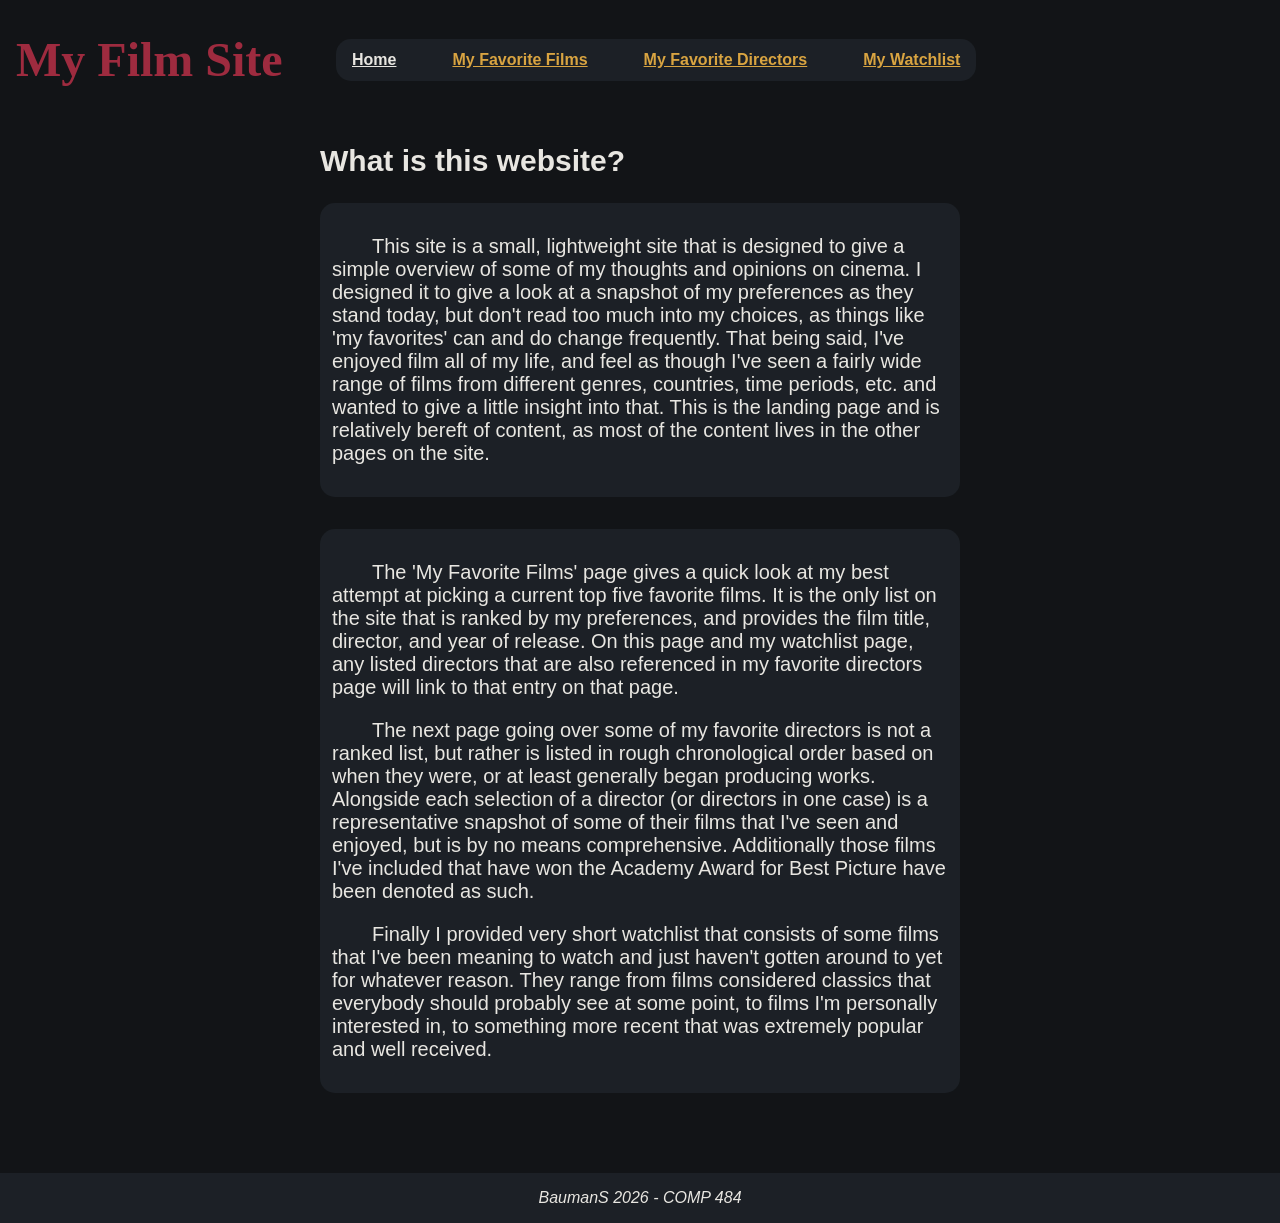
<file: index.html>
<!DOCTYPE html>
<html lang="en">
  <head>
    <meta charset="utf-8" />
    <title>My Film Site - Home</title>
    <link href="css/styles.css" rel="stylesheet" type="text/css" />
  </head>
  <body>
    <header role="banner">
		<h1>My Film Site</h1>
		<nav role="navigation">
			<ul>
				<li><a href="index.html" class="current" title="Home page">Home</a></li>
				<li><a href="films.html" title="Favorite Films">My Favorite Films</a></li>
				<li><a href="directors.html" title="Favorite Directors">My Favorite Directors</a></li>
				<li><a href="watchlist.html" title="Watchlist">My Watchlist</a></li>
			</ul>
		</nav>
		<div class="spacer"></div>
	</header>
    <main role="main" style="width: 50%">
      <article role="article" style="font-size: 1.25em">
        <header>
          <h2>What is this website?</h2>
        </header>
        <section>
          <p>
			This site is a small, lightweight site that is designed to give a simple overview of some of my thoughts and opinions on cinema. I designed it to give a look at a snapshot of my preferences as they stand today, but don't read too much into my choices, as things like 'my favorites' can and do change frequently. That being said, I've enjoyed film all of my life, and feel as though I've seen a fairly wide range of films from different genres, countries, time periods, etc. and wanted to give a little insight into that. This is the landing page and is relatively bereft of content, as most of the content lives in the other pages on the site.</p>
		</section>
		<section>
			<p>The 'My Favorite Films' page gives a quick look at my best attempt at picking a current top five favorite films. It is the only list on the site that is ranked by my preferences, and provides the film title, director, and year of release. On this page and my watchlist page, any listed directors that are also referenced in my favorite directors page will link to that entry on that page.</p>

			<p>The next page going over some of my favorite directors is not a ranked list, but rather is listed in rough chronological order based on when they were, or at least generally began producing works. Alongside each selection of a director (or directors in one case) is a representative snapshot of some of their films that I've seen and enjoyed, but is by no means comprehensive. Additionally those films I've included that have won the Academy Award for Best Picture have been denoted as such.</p>

			<p>Finally I provided very short watchlist that consists of some films that I've been meaning to watch and just haven't gotten around to yet for whatever reason. They range from films considered classics that everybody should probably see at some point, to films I'm personally interested in, to something more recent that was extremely popular and well received.</p>

        </section>

      </article>
    </main>
    <footer role="contentinfo">
		<p><i>BaumanS 2026 - COMP 484</i></p>
    </footer>
  </body>
</html>
</file>
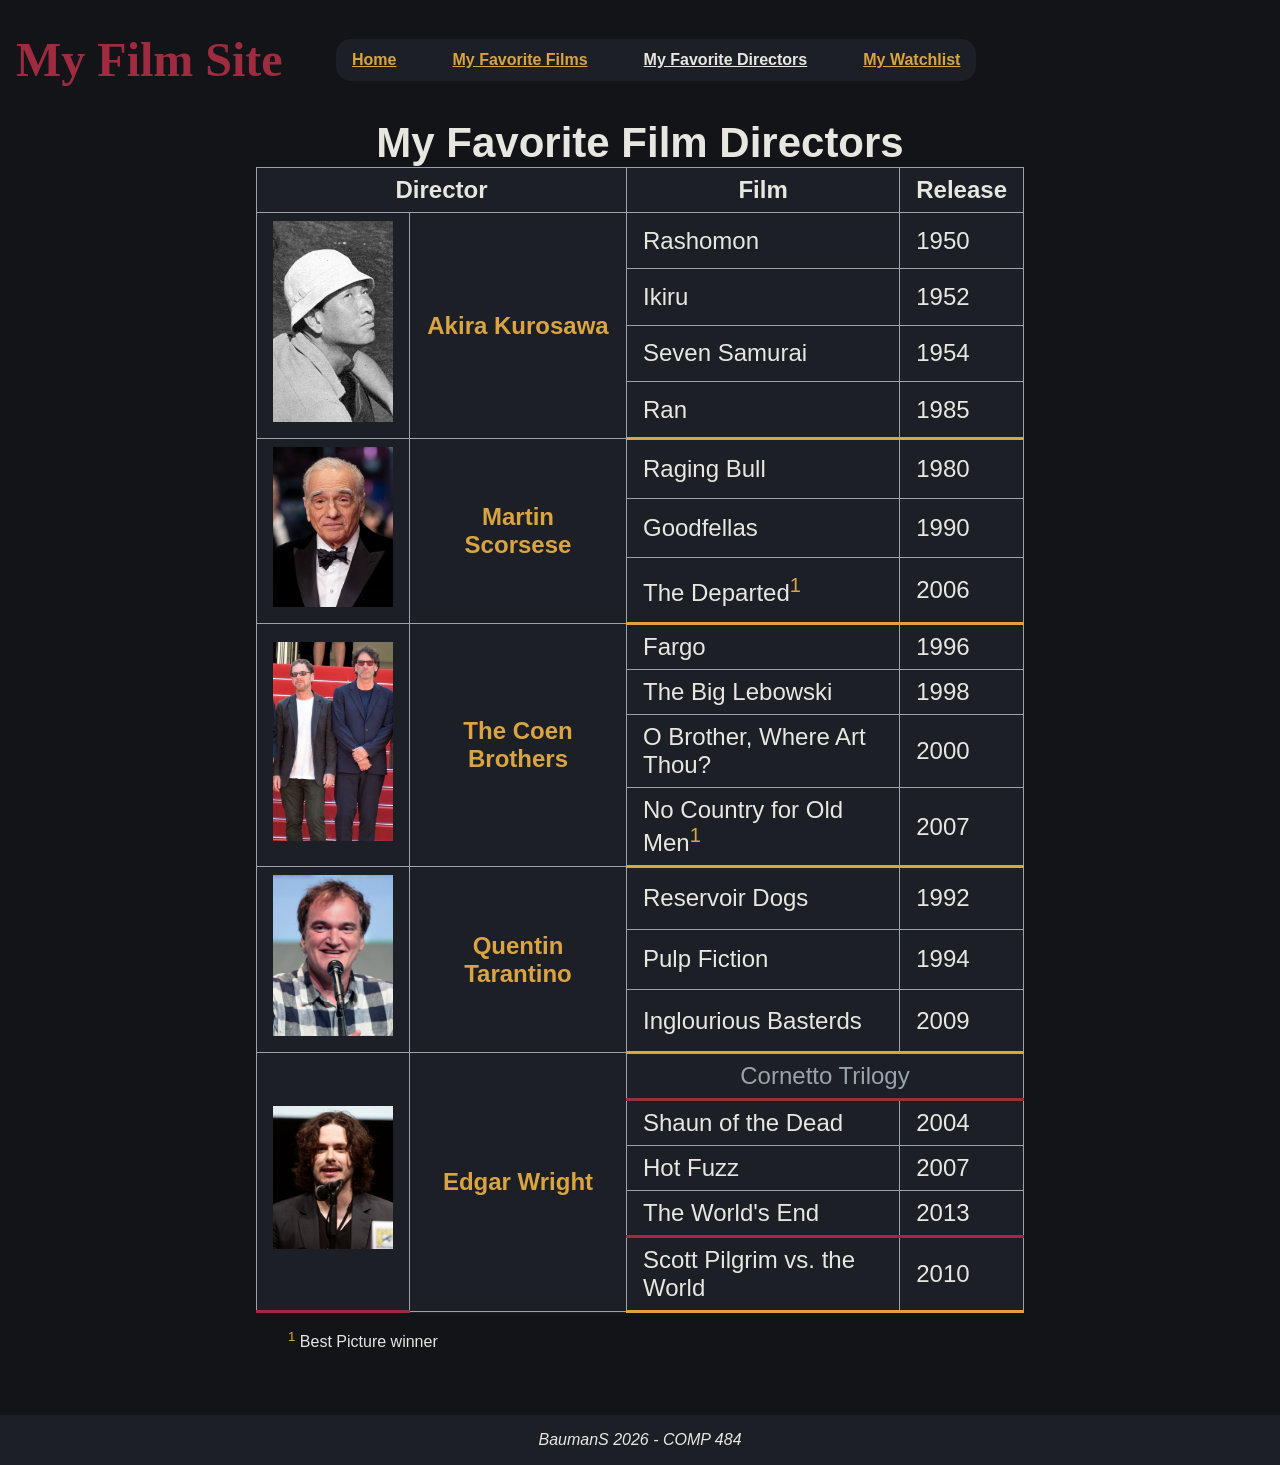
<file: directors.html>
<!DOCTYPE html>
<html lang="en">
  <head>
    <meta charset="utf-8" />
    <title>My Film Site - Favorite Directors</title>
    <link href="css/styles.css" rel="stylesheet" type="text/css" />
  </head>
  <body>
    <header role="banner">
		<h1>My Film Site</h1>
		<nav role="navigation">
			<ul>
				<li><a href="index.html" title="Home page">Home</a></li>
				<li><a href="films.html" title="Favorite Films">My Favorite Films</a></li>
				<li><a href="directors.html" class="current" title="Favorite Directors">My Favorite Directors</a></li>
				<li><a href="watchlist.html" title="Watchlist">My Watchlist</a></li>
			</ul>
		</nav>
		<div class="spacer"></div>
	</header>
    <main role="main">
      <article role="article">
	  <div class="table-wrap">
        <table>
			<caption style="font-size: 1.75em; font-weight: bold">My Favorite Film Directors</caption>
			<tr>
			
			<!-- Colspan is a function of tables that effectively merges cells horizontally, it's used in this case to allow the 'Director' cell to span across and cover both the columns with the director names and headshots, also used further to indicate the cornetto trilogy in the edgar wright section-->
			
				<th scope="col" colspan="2">Director</th>
				<th scope="col">Film</th>
				<th scope="col">Release</th>
			</tr>
			<tr>
			
			<!--roswpan functions similarly to colspan, but merges vertically, it is used throughout this table, allowing the director headshot and name cells to span the entire height of the films I decided to include  -->
			
				<td rowspan="4">
					<img src="images/akirakurosawa.jpg" alt="Akira Kurosawa" class="headshot">
				</td>
				<th scope="row" rowspan="4" id="kurosawa"><a href="https://en.wikipedia.org/wiki/Akira_Kurosawa" target="_blank" class="director-external-link">Akira Kurosawa</a></th>
				<td>Rashomon</td>
				<td>1950</td>
			</tr>
			<tr>
				<td>Ikiru</td>
				<td>1952</td>
			</tr>
			<tr>
				<td>Seven Samurai</td>
				<td>1954</td>
			</tr>
			<tr class="group-end">
				<td>Ran</td>
				<td>1985</td>
			</tr>
			<tr>
				<td rowspan="3">
					<img src="images/martinscorsese.jpg" alt="Martin Scorsese" class="headshot">
				</td>
				<th scope="row" rowspan="3" id="scorsese"><a href="https://en.wikipedia.org/wiki/Martin_Scorsese" target="_blank" class="director-external-link">Martin Scorsese</a></th>
				<td>Raging Bull</td>
				<td>1980</td>
			</tr>
			<tr>
				<td>Goodfellas</td>
				<td>1990</td>
			</tr>
			<tr class="group-end">
			
			<!-- <sup>, used below, lets you add superscript text which sits slightly above and is styled differently to the standard text, used in this case as a reference marker to point at the footnate below the table identifying films that won best picture at the academy awards -->
			
				<td>The Departed<sup>1</sup></td>
				<td>2006</td>
			</tr>
			<tr>
				<td rowspan="4">
					<img src="images/coenbrothers.jpg" alt="Joel &amp; Ethan Coen" class="headshot">
				</td>
				<th scope="row" rowspan="4" id="coens"><a href="https://en.wikipedia.org/wiki/Coen_brothers" target="_blank" class="director-external-link">The Coen Brothers</a></th>
				<td>Fargo</td>
				<td>1996</td>
			</tr>
			<tr>
				<td>The Big Lebowski</td>
				<td>1998</td>
			</tr>
			<tr>
				<td>O Brother, Where Art Thou?</td>
				<td>2000</td>
			</tr>
			<tr class="group-end">
				<td>No Country for Old Men<sup>1</sup></td>
				<td>2007</td>
			</tr>
			<tr>
				<td rowspan="3">
					<img src="images/quentintarantino.jpg" alt="Quentin Tarantino" class="headshot">
				</td>
				<th scope="row" rowspan="3" id="tarantino"><a href="https://en.wikipedia.org/wiki/Quentin_Tarantino" target="_blank" class="director-external-link">Quentin Tarantino</a></th>
				<td>Reservoir Dogs</td>
				<td>1992</td>
			</tr>
			<tr>
				<td>Pulp Fiction</td>
				<td>1994</td>
			</tr>
			<tr class="group-end">
				<td>Inglourious Basterds</td>
				<td>2009</td>
			</tr>
			<tr class="group-indicator">
				<td rowspan="5">
					<img src="images/edgarwright.jpg" alt="Edgar Wright" class="headshot">
				</td>
				<th scope="row" rowspan="5" id="wright"><a href="https://en.wikipedia.org/wiki/Edgar_Wright" target="_blank" class="director-external-link">Edgar Wright</a></th>
				<td colspan="2"  style="text-align: center; color: #9AA3AD">Cornetto Trilogy</td>
			</tr>
			<tr>
				<td>Shaun of the Dead</td>
				<td>2004</td>
			</tr>
			<tr>
				<td>Hot Fuzz</td>
				<td>2007</td>
			</tr>
			<tr class="group-indicator">
				<td>The World's End</td>
				<td>2013</td>
			</tr>
			<tr class="group-end">
				<td>Scott Pilgrim vs. the World</td>
				<td>2010</td>
			</tr>
		</table>
		<p><sup>1</sup> Best Picture winner</p>
		</div>
	  </article>
    </main>
    <footer role="contentinfo">
		<p><i>BaumanS 2026 - COMP 484</i></p>
    </footer>
  </body>
</html>
</file>
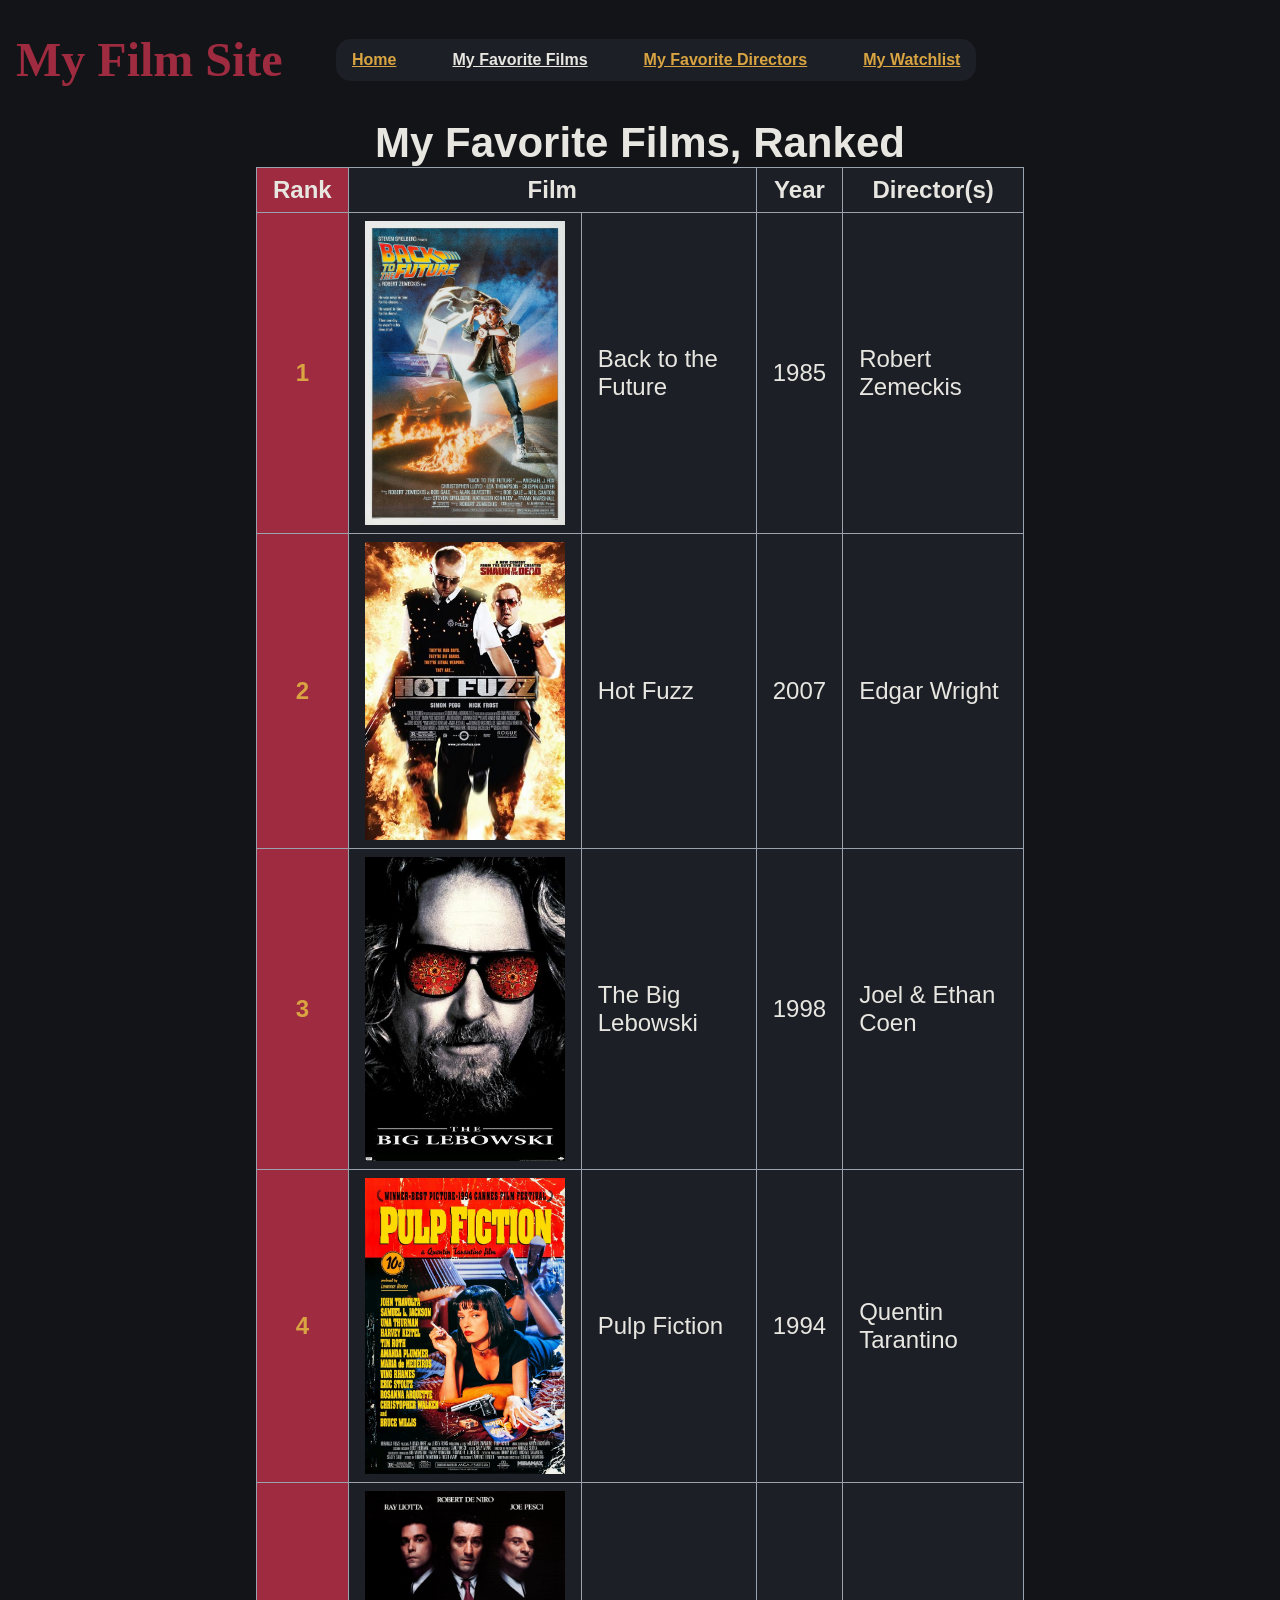
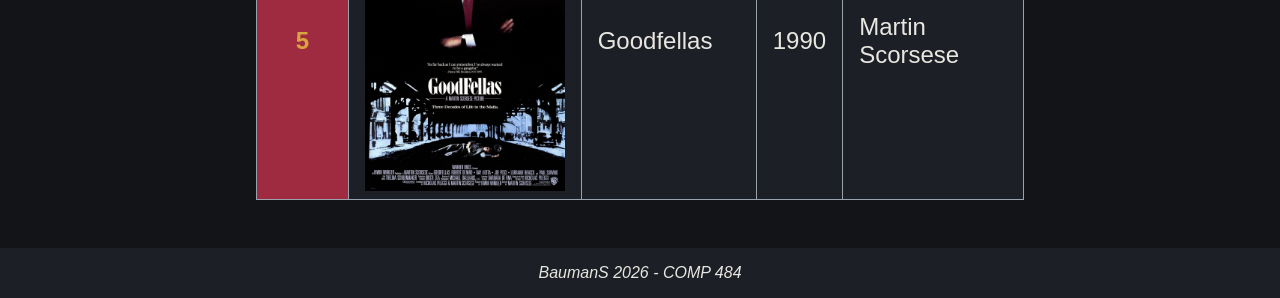
<file: films.html>
<!DOCTYPE html>
<html lang="en">
  <head>
    <meta charset="utf-8" />
    <title>My Film Site - Favorite Films</title>
    <link href="css/styles.css" rel="stylesheet" type="text/css" />
  </head>
  <body>
    <header role="banner">
		<h1>My Film Site</h1>
		<nav role="navigation">
			<ul>
				<li><a href="index.html" title="Home page">Home</a></li>
				<li><a href="films.html" class="current" title="Favorite Films">My Favorite Films</a></li>
				<li><a href="directors.html" title="Favorite Directors">My Favorite Directors</a></li>
				<li><a href="watchlist.html" title="Watchlist">My Watchlist</a></li>
			</ul>
		</nav>
		<div class="spacer"></div>
	</header>
    <main role="main">
      <article role="article">
		<table>
		
		<!-- Below is one of the uses of <caption>, it functions as essentially a title for the table that is programmatically linked to it, for benefit of screen readers, etc., rather than a disassociated heading that happens to be sitting above it-->
		
			<caption style="font-size: 1.75em; font-weight: bold">My Favorite Films, Ranked</caption>
			
			<!-- below is <colgroup>, it is a feature that groups a set of column definitions, where each <col> represents one column, and allows you to style each column individually, represented in this case by styling the first column with a red background-->
			<colgroup>
				<col class="order-column">
				<col>
				<col>
				<col>
			</colgroup>


			<!-- scope is a way of telling screen readers and programs what a header cell labels, visually we can typically infer that 'Title' is a column header in a table, and '1' is a row header in terms of ranking, but scope is how we relay that information programmatically, as a side benefit it also provides a styling hook, which I used to color the font gold for scoped row headers on this site.-->

			<tr>
				<th scope="col">Rank</th>
				<th scope="col" colspan="2">Film</th>
				<th scope="col">Year</th>
				<th scope="col">Director(s)</th>
			</tr>

			<tr>
				<th scope="row">1</th>
				<td><img src="images/bttf.jpg" alt="Back to the Future" class="poster"></td>
				<td>Back to the Future</td>
				<td>1985</td>
				<td>Robert Zemeckis</td>
			</tr>

			<tr>
				<th scope="row">2</th>
				<td><img src="images/hotfuzz.jpg" alt="Hot Fuzz" class="poster"></td>
				<td>Hot Fuzz</td>
				<td>2007</td>
				<td><a href="directors.html#wright" class="director-link">Edgar Wright</a></td>
			</tr>

			<tr>
				<th scope="row">3</th>
				<td><img src="images/biglebowski.jpg" alt="The Big Lebowski" class="poster"></td>
				<td>The Big Lebowski</td>
				<td>1998</td>
				<td><a href="directors.html#coens" class="director-link">Joel &amp; Ethan Coen</a></td>
			</tr>
  
			<tr>
				<th scope="row">4</th>
				<td><img src="images/pulpfiction.jpg" alt="Pulp Fiction" class="poster"></td>
				<td>Pulp Fiction</td>
				<td>1994</td>
				<td><a href="directors.html#tarantino" class="director-link">Quentin Tarantino</a></td>
			</tr>
  
			<tr>
				<th scope="row">5</th>
				<td><img src="images/goodfellas.jpg" alt="Goodfellas" class="poster"></td>
				<td>Goodfellas</td>
				<td>1990</td>
				<td><a href="directors.html#scorsese" class="director-link">Martin Scorsese</a></td>
			</tr>
		</table>
      </article>
    </main>
    <footer role="contentinfo">
		<p><i>BaumanS 2026 - COMP 484</i></p>
    </footer>
  </body>
</html>
</file>
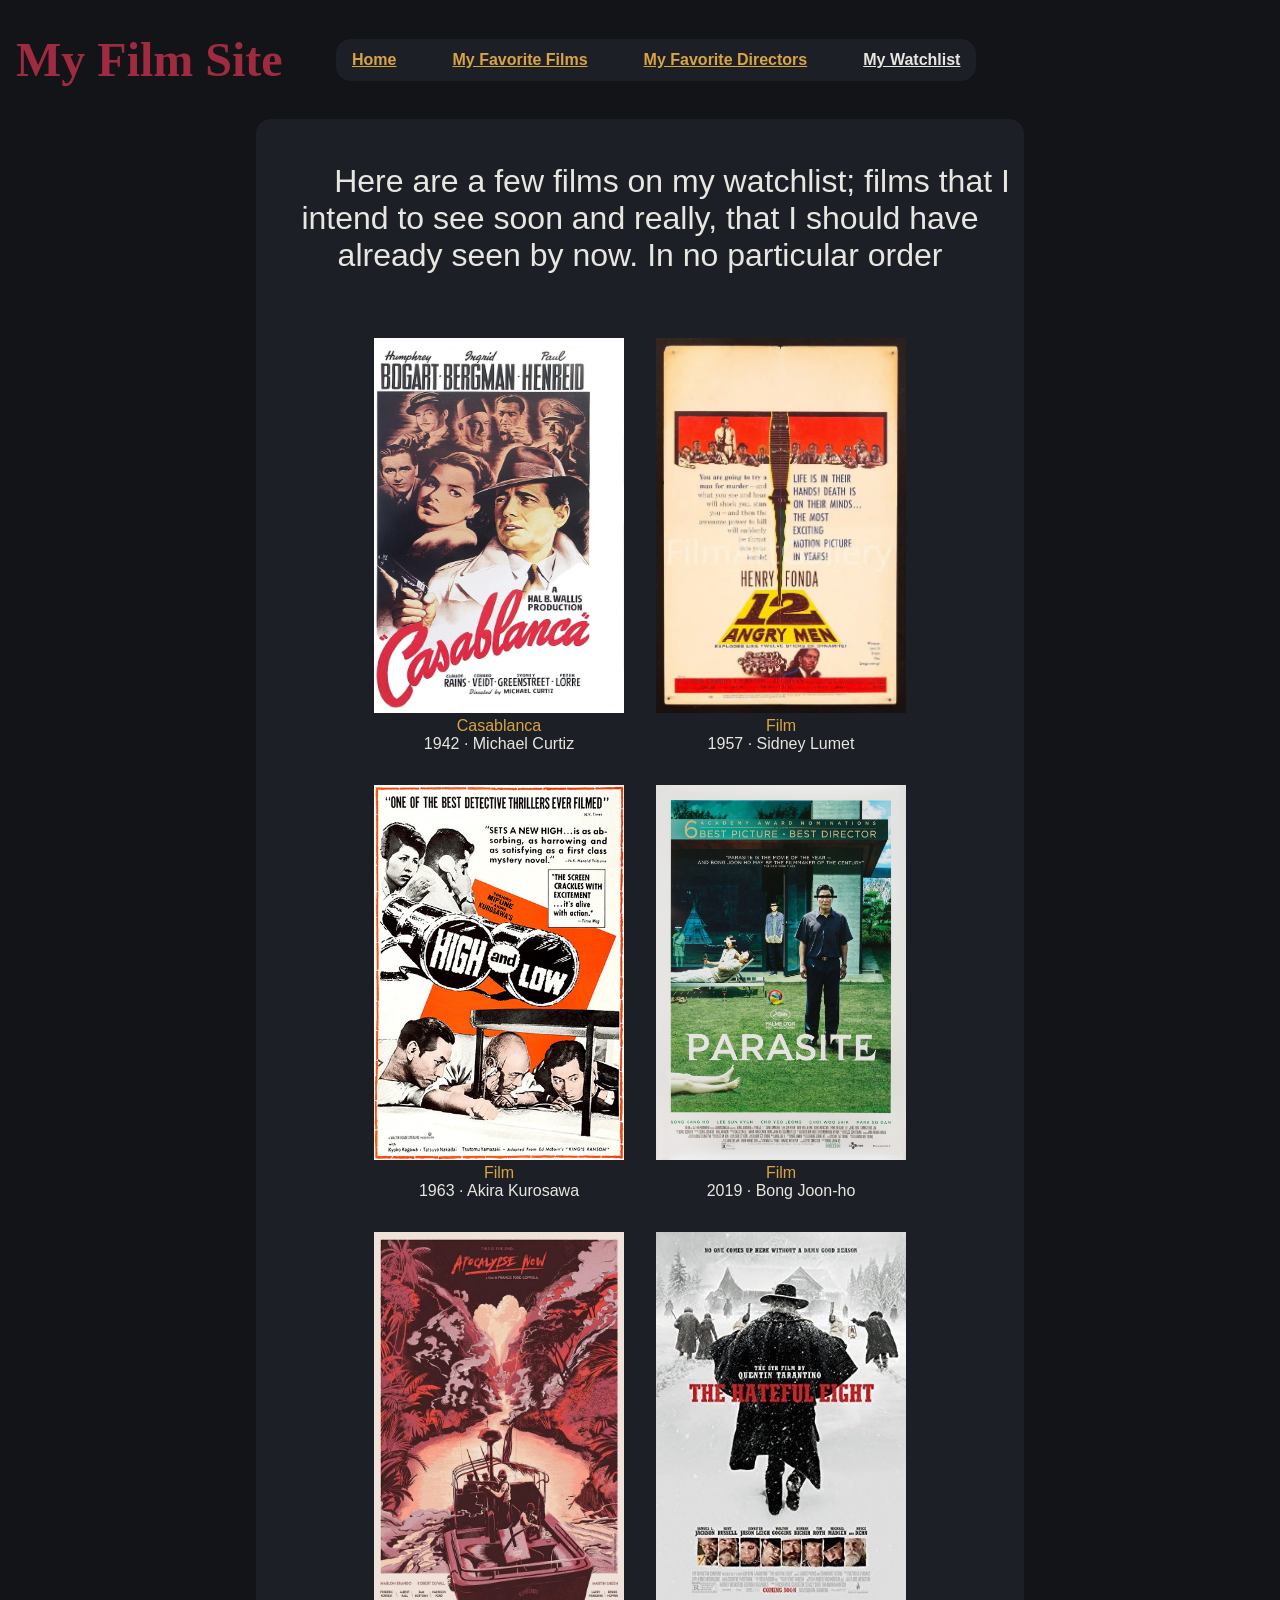
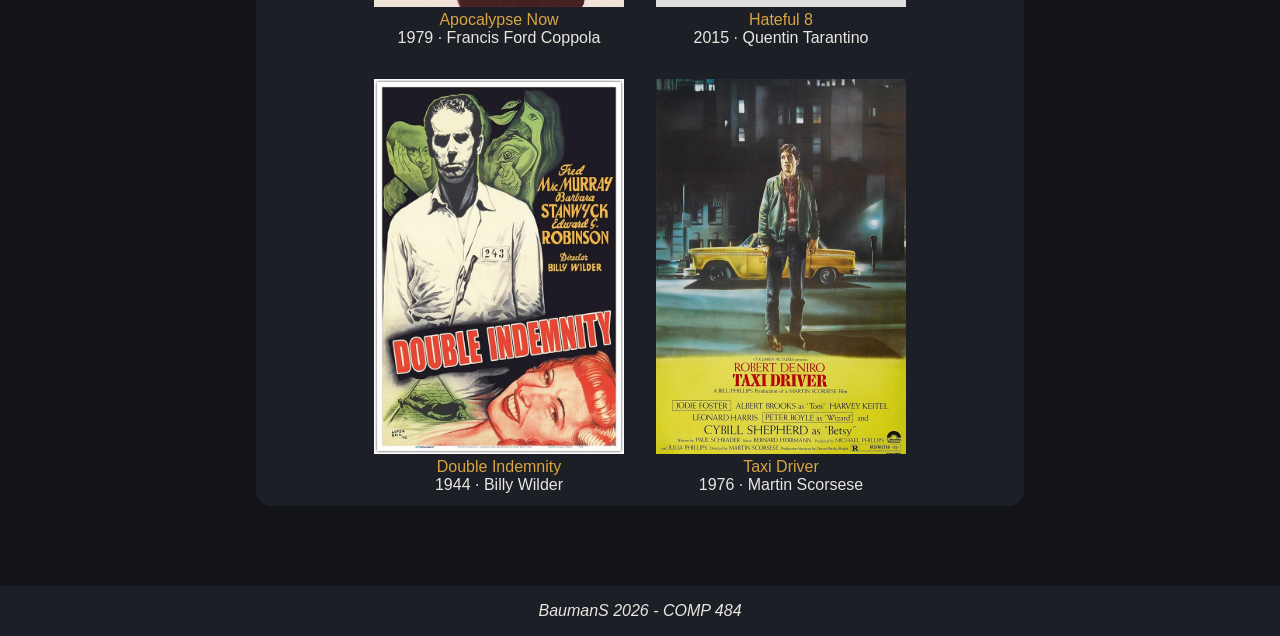
<file: watchlist.html>
<!DOCTYPE html>
<html lang="en">
  <head>
    <meta charset="utf-8" />
    <title>My Film Site - My Watchlist</title>
    <link href="css/styles.css" rel="stylesheet" type="text/css" />
  </head>
  <body>
    <header role="banner">
		<h1>My Film Site</h1>
		<nav role="navigation">
			<ul>
				<li><a href="index.html" title="Home page">Home</a></li>
				<li><a href="films.html" title="Favorite Films">My Favorite Films</a></li>
				<li><a href="directors.html" title="Favorite Directors">My Favorite Directors</a></li>
				<li><a href="watchlist.html" class="current" title="Watchlist">My Watchlist</a></li>
			</ul>
		</nav>
		<div class="spacer"></div>
	</header>
    <main role="main">
      <article role="article">

		<section class="poster-grid">
			<header>
				<p style="font-size: 2em; text-align: center">Here are a few films on my watchlist; films that I intend to see soon and really, that I should have already seen by now. In no particular order</p>
			</header>
			
			<figure>
					<img src="images/casablanca.PNG" alt="Casablanca" >
					<figcaption>
						<span class="film-name">Casablanca</span><br>
						1942  &middot; Michael Curtiz
					</figcaption>
			</figure>
			
			<figure>
					<img src="images/12angrymen.webp" alt="12 Angry Men">
					<figcaption>
						<span class="film-name">Film</span><br>
						1957 &middot; Sidney Lumet
					</figcaption>
			</figure>
			
			<figure>
					<img src="images/highandlow.jpg" alt="High and Low">
					<figcaption>
						<span class="film-name">Film</span><br>
						1963 &middot; <a href="directors.html#kurosawa" class="director-link">Akira Kurosawa</a>
					</figcaption>
			</figure>
			
			<figure>
					<img src="images/parasite.jpg" alt="Parasite">
					<figcaption>
						<span class="film-name">Film</span><br>
						2019 &middot; Bong Joon-ho
					</figcaption>
			</figure>
			
			<figure>
					<img src="images/apocalypsenow.jpg" alt="Apocalypse Now">
					<figcaption>
						<span class="film-name">Apocalypse Now</span><br>
						1979 &middot; Francis Ford Coppola
					</figcaption>
			</figure>
			
			<figure>
					<img src="images/hateful8.jpg" alt="Hateful 8">
					<figcaption>
						<span class="film-name">Hateful 8</span><br>
						2015 &middot; <a href="directors.html#tarantino" class="director-link">Quentin Tarantino</a>
					</figcaption>
			</figure>
			
			<figure>
					<img src="images/doubleindemnity.jpg" alt="Double Indemnity">
					<figcaption>
						<span class="film-name">Double Indemnity</span><br>
						1944 &middot; Billy Wilder
					</figcaption>
			</figure>
			
			<figure>
					<img src="images/taxidriver.jpg" alt="Taxi Driver">
					<figcaption>
						<span class="film-name">Taxi Driver</span><br>
						1976 &middot; <a href="directors.html#scorsese" class="director-link">Martin Scorsese</a>
					</figcaption>
			</figure>
			
		</section>
		
      </article>
    </main>
    <footer role="contentinfo">
		<p><i>BaumanS 2026 - COMP 484</i></p>
    </footer>
  </body>
</html>
</file>
<file: css/styles.css>
* {
	font-family: Arial, Verdana, sans-serif;

}

/*
palette

	background (off-black) #121417 /  18,20,23
	surfaces (dark grey) #1C2026 / 28,32,38
	Gold accents #D9A441 / 217,164,65
	Darker gold (hover accents) #3D2B08 / 61,43,8
	crimson #9E2B3F / 158,43,63
	text (offwhite) #E8E6E1 / 232,230,225
	muted text (light gray) #9AA3AD / 154,163,173
*/

body {
	margin: 0;
	background-color: #121417;
	color: #E8E6E1;
	min-height: 100vh;
	display: flex;
	flex-direction: column;
}

header {
	display: flex;
	flex-wrap: wrap;
	align-items: center;
	justify-content: space-between;
}

header h1 {
	padding-left: 1rem;
	color: #9E2B3F;
	font-family: Georgia;
	font-size: 3em;
	flex: 1 1 0;
	min-width: 320px;
}

header .spacer {
	flex: 1 1 0;
}

nav {
  margin: 0 auto;
}

nav ul {
  display: flex;
  gap: 1.5rem;
  list-style-type: none;
  justify-content: center;
  background-color: #1C2026;
  border-radius: 15px;
  padding-left: 0;
}

nav a {
  display: block;
  padding: 0.75rem 1rem;
  color: #D9A441;
  font-weight: bold;
}

nav a:hover {
	color: #E8E6E1;
}

nav a.current {
	color: #E8E6E1;
}

main {
  width: 60%;
  margin: 0 auto;
  flex: 1;
}

main section {
	background-color: #1C2026;
	border-radius: 15px;
	padding: 0.75rem;
	margin-bottom: 2rem;
}

main p {
	text-indent: 2em;
}

table { 
	margin: 0 auto;
	background-color: #1C2026;
	font-size: 1.5em;
	border-collapse: collapse;
}

/*currently overriding margin: 0 auto; from table on director page*/
.table-wrap {
	width: fit-content;
	margin: 0 auto;
}

.order-column { 
	background-color: #9E2B3F; 
}


th, td {
	padding: 0.5rem 1rem;
	border: 1px solid #9AA3AD; 
}

th[scope="row"] {
	color: #D9A441;
}

.group-end td {
	border-bottom: 3px solid #D9A441;
}

.group-indicator td {
	border-bottom: 3px solid #9E2B3F;
}

sup {
	color: #D9A441;
}

.headshot {
	width: 120px;
	display: block;
	margin: 0 auto 0.5rem;
}

.poster {
	width: 200px;
	display: block;
}

footer {
	background-color: #1C2026;
	padding: 1rem;
	text-align: center;
	margin-top: 3rem;
}

footer p {
	margin: 0;
}

.director-link {
	color: #E8E6E1;
	text-decoration: none;
}

.director-link:hover {
	color: #D9A441;
}

.director-external-link {
	color: #D9A441;
	text-decoration: none;
}

.director-external-link:hover {
	color: #E8E6E1;
}

.poster-grid {
	display: flex;
	flex-wrap: wrap;
	gap: 2rem;
	justify-content: center;
}
	
.poster-grid figure {
	margin: 0;
	text-align: center;
	width: 250px;
}

.poster-grid figure img {
	width: 250px;
	height: 375px;
	}
	
.film-name {
	color: #D9A441;
}
</file>
